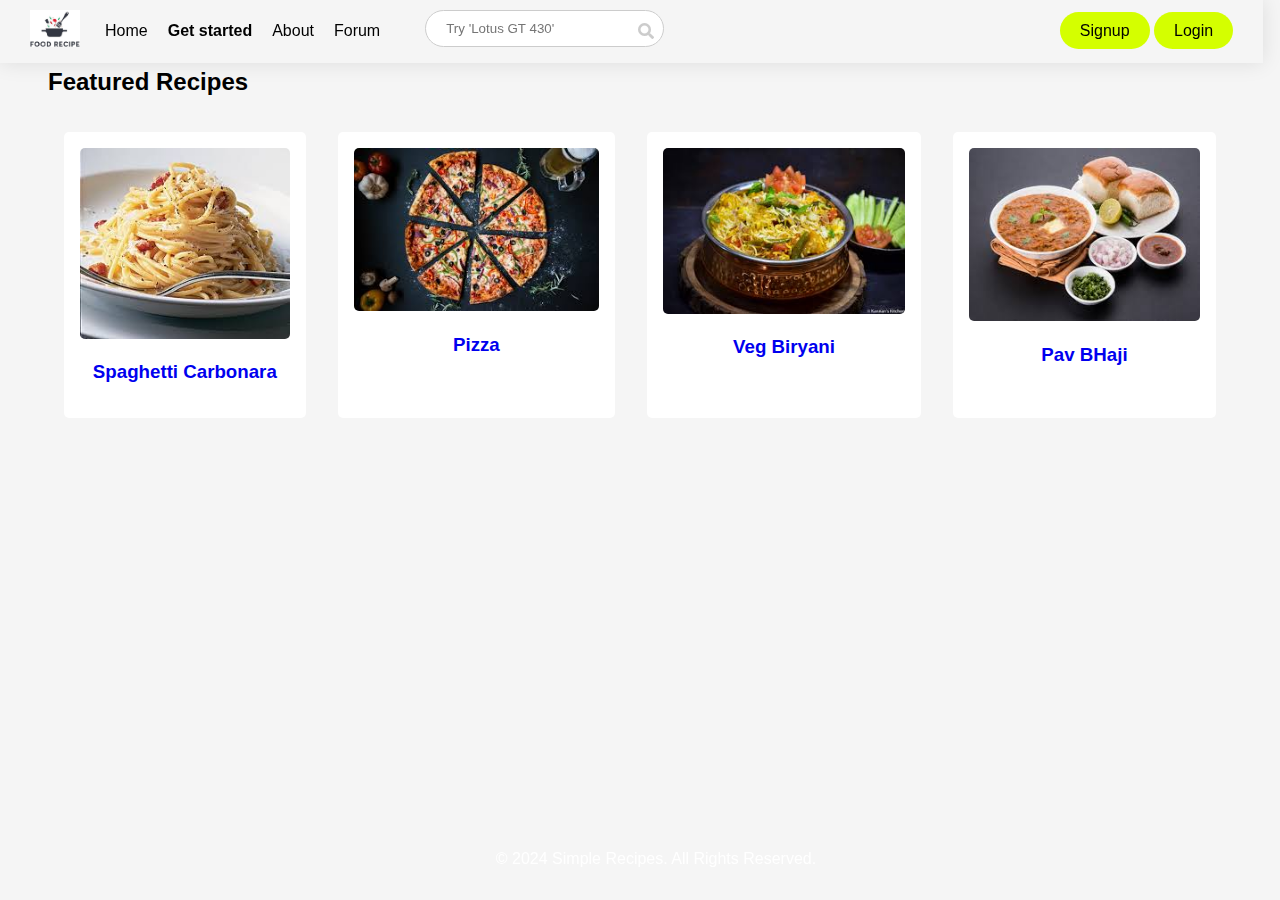
<file: index.html>
<!DOCTYPE html>
<html lang="en">
<head>
    <meta charset="UTF-8">
    <meta name="viewport" content="width=device-width, initial-scale=1.0">
    <title>Simple Recipe Website</title>
    <link rel="stylesheet" href="style.css">
    <link href="https://cdnjs.cloudflare.com/ajax/libs/font-awesome/5.15.3/css/all.min.css" rel="stylesheet"/>
  <link href="https://fonts.googleapis.com/css2?family=Roboto:wght@400;700&amp;display=swap" rel="stylesheet"/>
</head>
<body>
    <!-- <header>
        <h1>Welcome to Simple Recipes</h1>
        
    </header> -->
    <header class="header">
        <div class="nav_btn">
            <div class="logo"><img src="images/weq.jpg" style="height: auto; width: 50px;"></div>
    <nav>
     <a href="#">Home</a>
     <a class="active" href="#">Get started</a>
     <a href="#">About</a>
     <a href="#">Forum</a>
    </nav>

    <div class="search-bar">
     <i class="fas fa-search"></i>
     <input placeholder="Try 'Lotus GT 430'" type="text"/>
    </div>
        </div>
    <div class="btn">
        <a class="login-btn" href="#">Signup</a>
      <a class="login-btn" href="#">Login</a>
    </div>
    
   </header>

    <section class="featured-recipes">
        <h2>Featured Recipes</h2>
        <div class="recipe_main_card">
            <div class="recipe-card">
                <a href="recipess/recipe1.html"><img src="images/download.jpeg" alt="Recipe Image"></a>
                <h3><a href="recipess/recipe1.html"> Spaghetti Carbonara</a></h3>
               
            </div>
             <div class="recipe-card">
                <img src="images/pizza.jpeg" alt="Recipe2">
                <h3><a href="recipess/recipe2.html"> Pizza</a></h3>
             </div>
             <div class="recipe-card">
                <img src="images/veg-biryani.jpeg" alt="Recipe2">
                <h3><a href="recipess/recipe3.html"> Veg Biryani</a></h3>
             </div>
             <div class="recipe-card">
                <img src="images/pavbhaji.jpeg" alt="Recipe2" width="50px" height="50px">
                <h3><a href="recipess/recipe4.html"> Pav BHaji</a></h3>
             </div>
        </div>
    </section>

    <footer>
        <p>© 2024 Simple Recipes. All Rights Reserved.</p>
    </footer>
</body>
</html>
</file>
<file: style.css>
body {
    font-family: Arial, sans-serif;
    margin: 0;
    padding: 0;
    background-color: #f5f5f5;
}

/* header nav css :start */
.header {
    display: flex;
    justify-content: space-between;
    align-items: center;
    padding:  10px 30px;
    box-shadow: 0 0 20px rgba(0, 0, 0, 0.1);
    position: fixed;
    width: 94%;
    margin: auto;
}
.header .logo {
    font-size: 24px;
    font-weight: bold;
}
.header nav {
    display: flex;
    align-items: center;
}
.nav_btn {
    display: flex;
    gap: 15px;
}
.header nav a {
    margin: 0 10px;
    text-decoration: none;
    color: #000;
    font-weight: 500;
}
.header nav a.active {
    font-weight: 700;
}
.header .search-bar {
    position: relative;
    margin-left: 20px;
}
.header .search-bar input {
    padding: 10px 40px 10px 20px;
    border-radius: 20px;
    border: 1px solid #ccc;
    outline: none;
}
.search-bar i {
    position: absolute;
    right: 10px;
    top: 50%;
    transform: translateY(-50%);
    color: #ccc;
}
.login-btn {
    background-color: #d4ff00;
    padding: 10px 20px;
    border-radius: 20px;
    text-decoration: none;
    color: #000;
    font-weight: 500;
}




/* header nav css end */
/* header { */
    /* background-color: #333; */
    /* color: rgb(18, 12, 12);
    padding: 1rem;
    text-align: center; */
/* } */

nav ul {
    list-style-type: none;
    padding: 0;
}

nav ul li {
    display: inline;
    margin: 0 10px;
}

nav ul li a {
    color: rgb(12, 9, 9);
    text-decoration: none;

}
a{
    text-decoration: none;
}
.featured-recipes {
    padding: 3rem;
}

.recipe_main_card{
    display: flex;
}
.recipe-card {
    background-color: white;
    border-radius: 5px;
    /* box-shadow: 0 2px 5px rgba(0, 0, 0, 0.1); */
    padding: 1rem;
    margin: 1rem;
    text-align: center;
}

.recipe-card img {
    width: 100%;
    height: auto;
    border-radius: 5px;
}

footer {
    /* background-color: #333; */
    color: white;
    text-align: center;
    padding: 1rem;
    position: fixed;
    bottom: 0;
    width: 100%;
}
</file>
